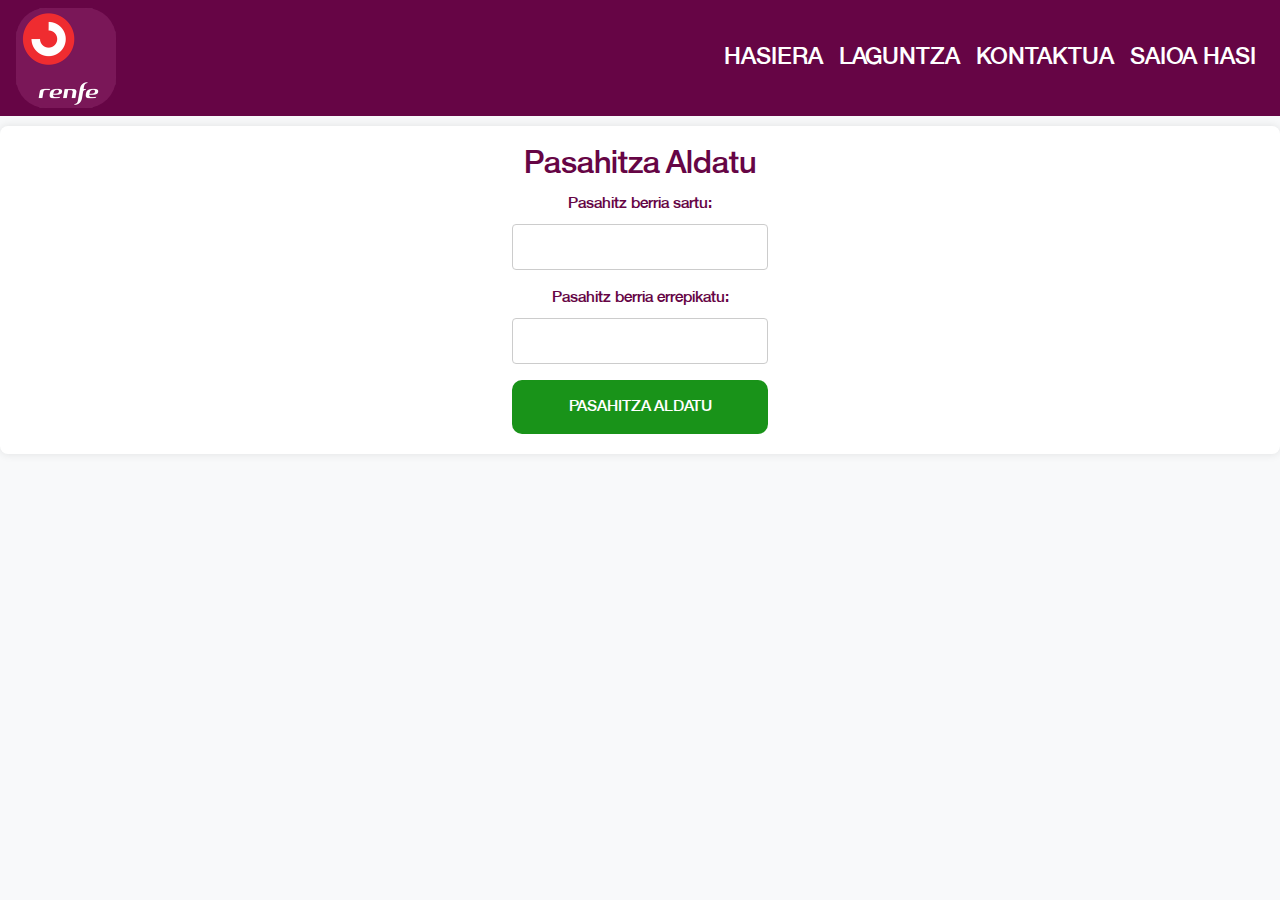
<file: html/saioa_hasi/pasahitzaaldatu.html>
<!DOCTYPE html>
<html lang="es">
<head>
    <meta charset="UTF-8">
    <meta name="viewport" content="width=device-width, initial-scale=1, shrink-to-fit=no">
    <link rel="stylesheet" href="https://stackpath.bootstrapcdn.com/bootstrap/4.5.2/css/bootstrap.min.css">
    <link rel="stylesheet" href="../../CSS/estiloak.css">
    <title>SAIOA HASI</title>
    <!-- Scripts de Bootstrap -->
    <script src="https://code.jquery.com/jquery-3.5.1.slim.min.js"></script>
    <script src="https://cdn.jsdelivr.net/npm/@popperjs/core@2.10.2/dist/umd/popper.min.js"></script>
    <script src="https://stackpath.bootstrapcdn.com/bootstrap/4.5.2/js/bootstrap.min.js"></script>
    <link rel="apple-touch-icon" sizes="180x180" href="../favicon/apple-touch-icon.png">
    <link rel="icon" type="image/png" sizes="32x32" href="../../favicon/favicon-32x32.png">
    <link rel="icon" type="image/png" sizes="16x16" href="../../favicon/favicon-16x16.png">
    <link rel="manifest" href="/site.webmanifest">
</head>
<body>
    <!-- Navbar -->
    <nav class="navbar navbar-expand-lg navbar-dark bg-dark">
        <a href="../../index.html"><img style="border-radius: 30px;" src="../../images/renfe.png" height="100px" width="100px"></a>
        <div class="collapse navbar-collapse" id="navbarNav">
            <ul class="navbar-nav ml-auto">
                <li class="nav-item active">
                    <a class="nav-link" href="../../index.html">HASIERA</a>
                </li>
                <li class="nav-item">
                    <a class="nav-link" href="#">LAGUNTZA</a>
                </li>
                <li class="nav-item">
                    <a class="nav-link" href="#">KONTAKTUA</a>
                </li>
                <li class="nav-item">
                    <a class="nav-link" href="../saioa_hasi.html">SAIOA HASI</a>
                </li>
            </ul>
        </div>
    </nav>
    <div class="login-container">
        <form action="#" method="post">
          <h2>Pasahitza Aldatu</h2>
          <label for="password">Pasahitz berria sartu:</label>
          <input type="password" id="password" name="password" required>
          
          <label for="password">Pasahitz berria errepikatu:</label>
          <input type="password" id="password" name="password" required>
          
          <a target="_blank" class="fcc-btn" href="pasahitzaaldatuta.html">PASAHITZA ALDATU</a>            
        </form>
    </div>
    

</body>
</html>
</file>
<file: CSS/estiloak.css>
@font-face {
    font-family: Renfe;
    src: url(../fonts/helvetica_medium.ttf);
}

body {
    background-color: #f8f9fa;
    color: #660545;
    font-family: Renfe;
}

.navbar-dark .navbar-nav .nav-link {
    color: #ffffff;
    font-family: Renfe;
    font-size: 1.5em;
}

.navbar-dark .navbar-toggler-icon {
    background-color: #ffffff;
}

.container {
    background-color: #ffffff;
    padding: 20px;
    border-radius: 5px;
    box-shadow: 0 0 10px rgba(0, 0, 0, 0.1);
}

.bg-dark {
    background-color: #660545 !important;
}

.abisua {
    height: 80px;
    background-color: #490331;
    padding-left: 20px;
    padding-top: 10px;
    color: white;
}

.login-container {
    background-color: #fff;
    padding: 20px;
    border-radius: 8px;
    box-shadow: 0 0 10px rgba(0, 0, 0, 0.1);
    width: 25%;
    margin-top: 10px;
    margin-bottom: 20px;
    width: 100%;
    text-align: center;
    padding-right: 40%;
    padding-left: 40%;
}
  
form {
    display: flex;
    flex-direction: column;
}
  
label {
    margin-bottom: 8px;
}
  
input {
    padding: 10px;
    margin-bottom: 16px;
    border: 1px solid #ccc;
    border-radius: 4px;
}
  
button {
    padding: 10px;
    background-color: #4caf50;
    color: #fff;
    border: none;
    border-radius: 4px;
    cursor: pointer;
}
  
button:hover {
    background-color: #45a049;
}

.col-sm-4 {
    display: flex;
    align-items: center;
    flex-direction: column;
}

.col-sm-4 img {
    border-radius: 8px;
    padding-bottom: 10px;
    padding-top: 10px;
}

.col-sm-4 p {
    margin-left: 12%;
    margin-right: 13%;
    color: black;
}

.col-sm-4 a {
    text-decoration: none;
    color: black;
    border: 1px solid black;
    border-radius: 10px;
    padding-top: 5px;
    padding-left: 10px;
    padding-right: 10px;
    margin-bottom: 5px;
}

.qep p {
    border: 1px solid black;
    color: black;
    text-align: center;
    margin-left: 18%;
    margin-right: 18%;
    margin-top: 10px;
    border-radius: 10px;
}

.pasahitza {
    text-decoration: none;
    color: black;
    padding-top: 10px;
}

.pasahitza:hover {
    text-decoration: underline;
    color: #660545;
}

.fcc-btn {
    background-color: #199319;
    padding: 15px 25px;
    color: white;
    text-decoration: none;
    border-radius: 10px;
}

.fcc-btn:hover{
    font-size: 1.2em;
    color: whitesmoke;
    text-decoration: none;
}
</file>
